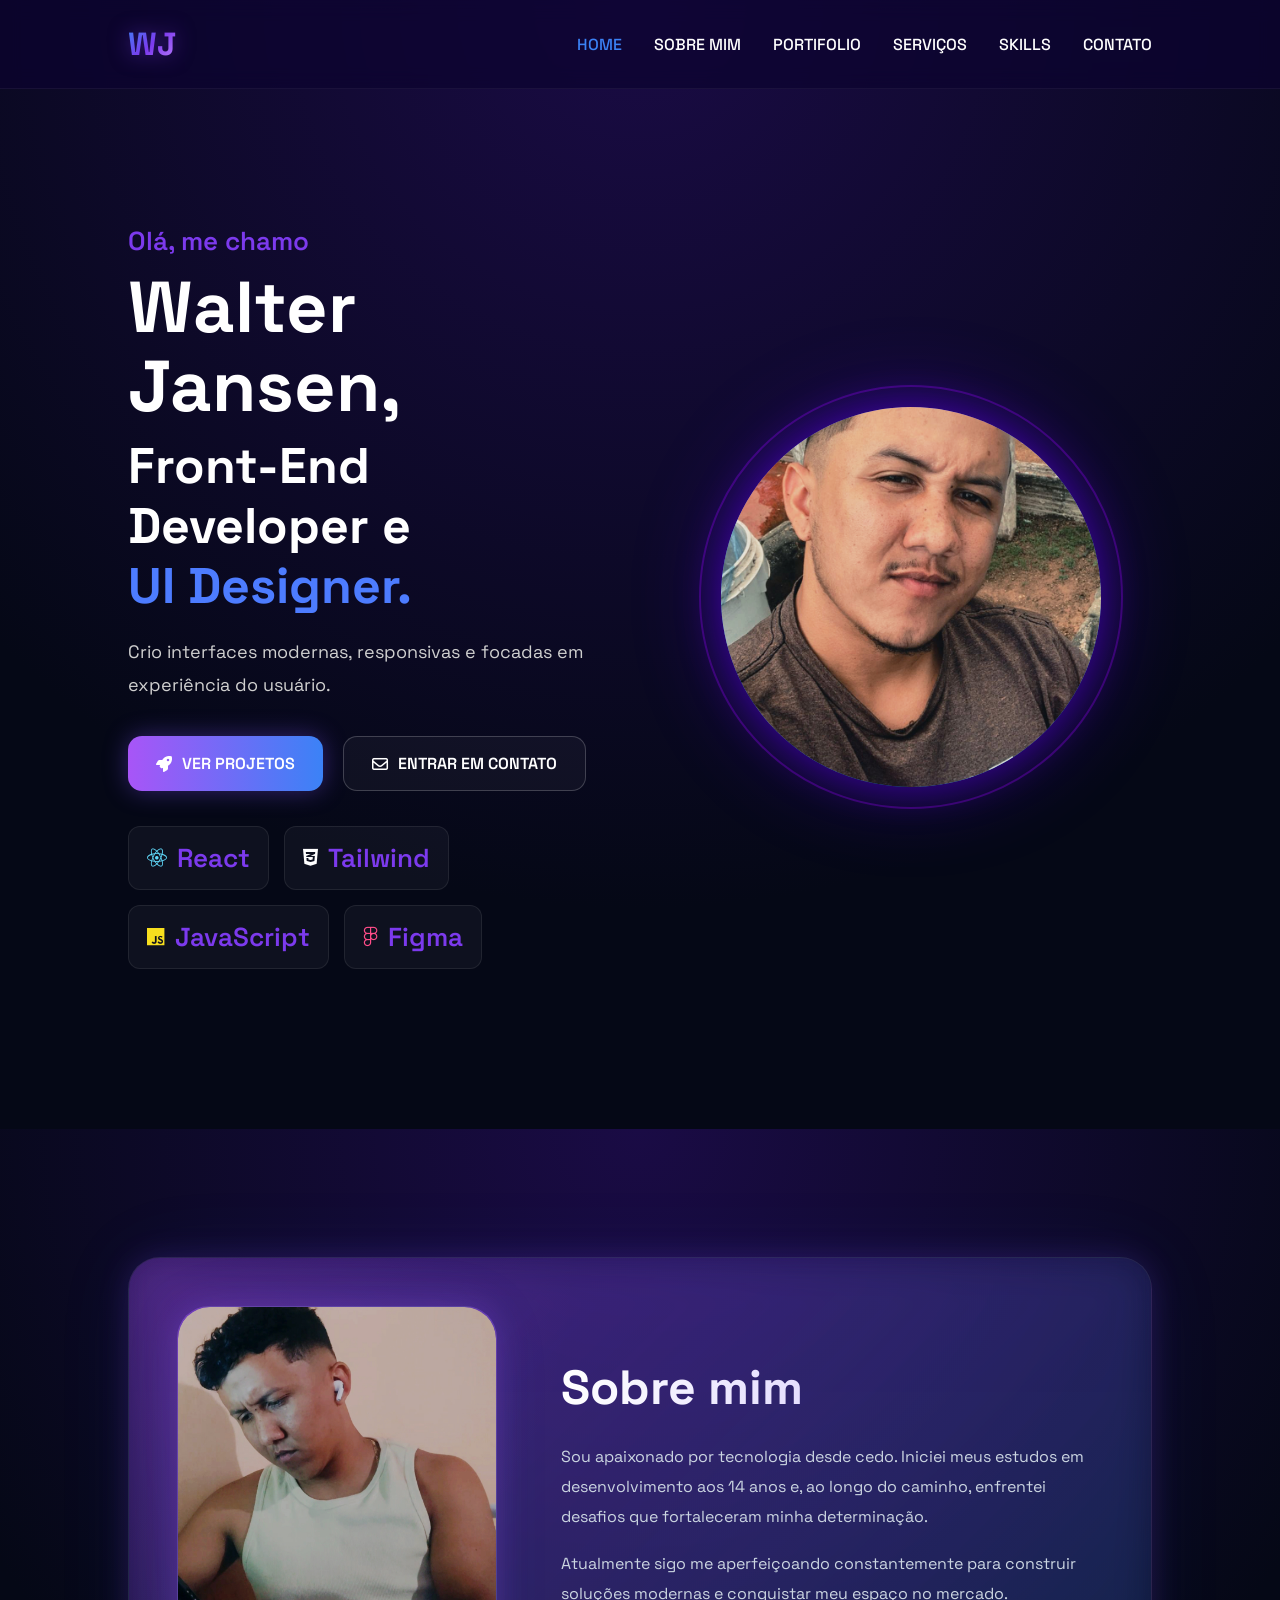
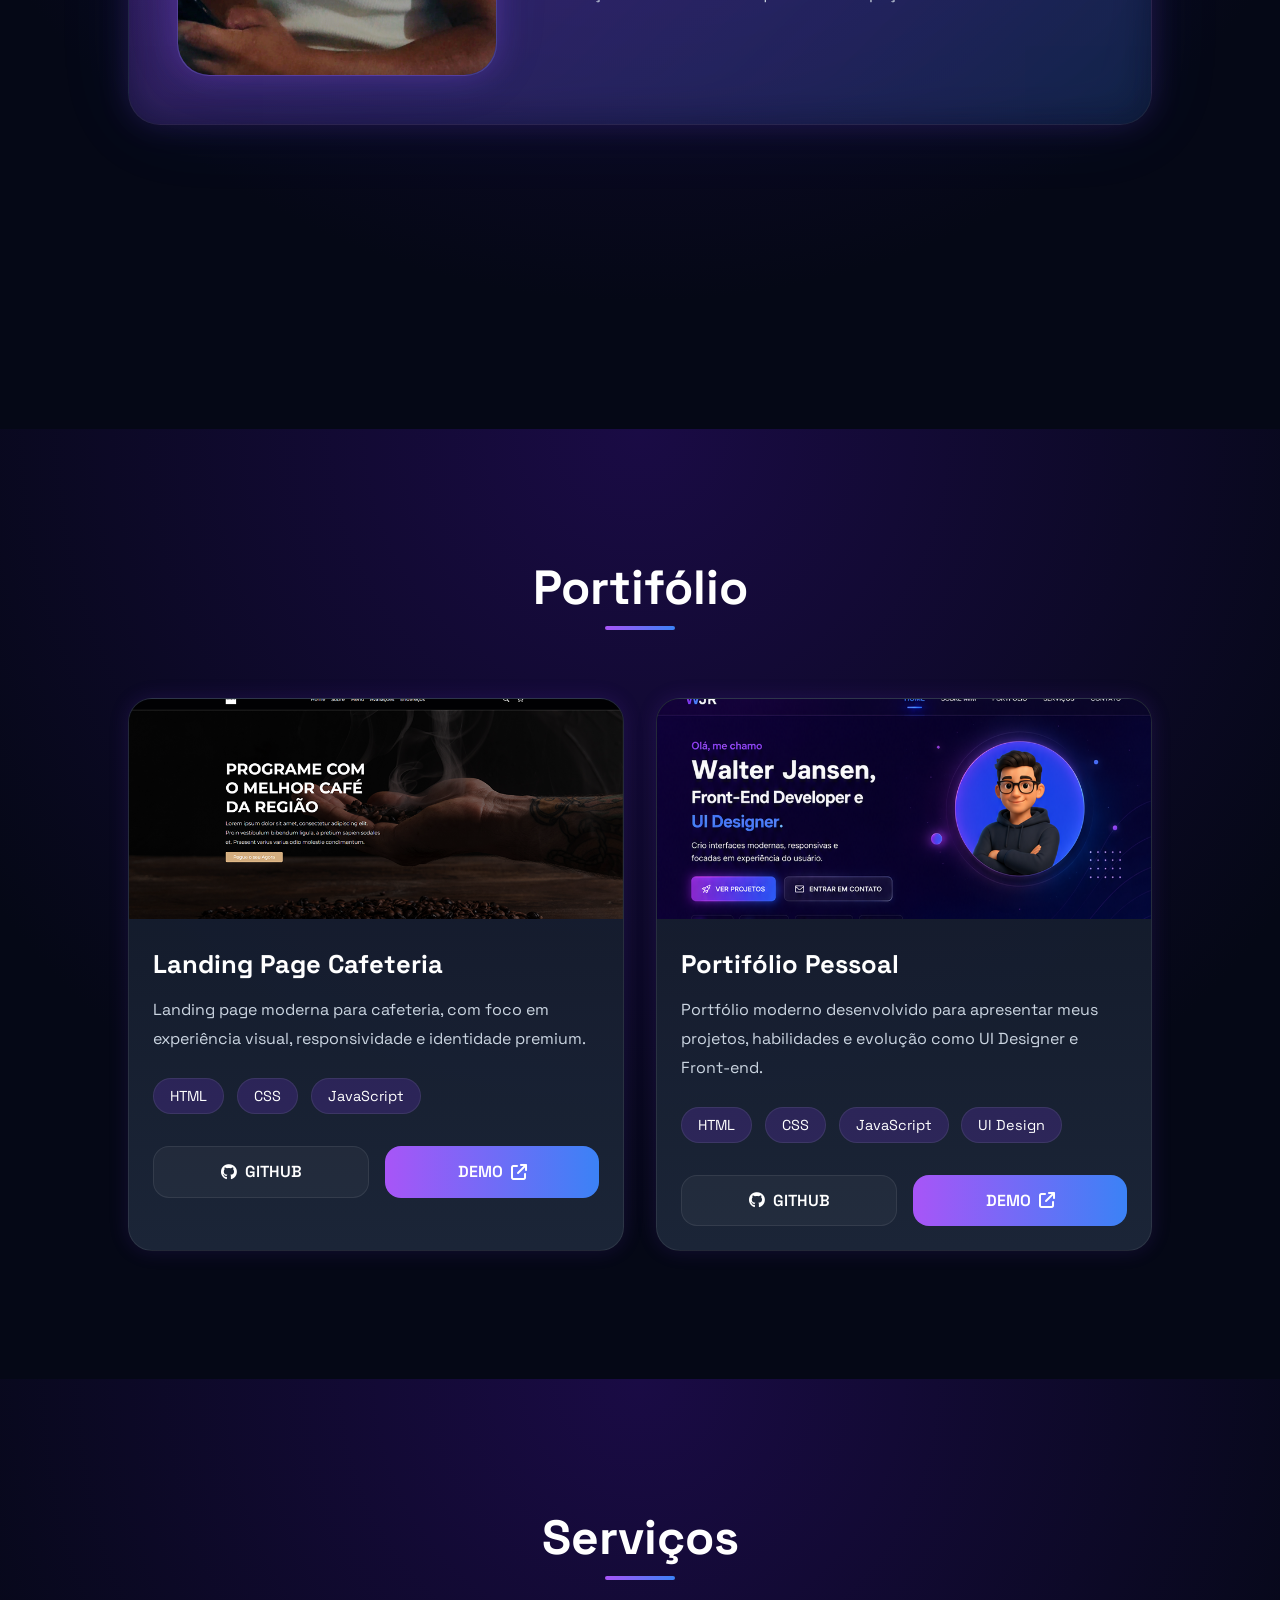
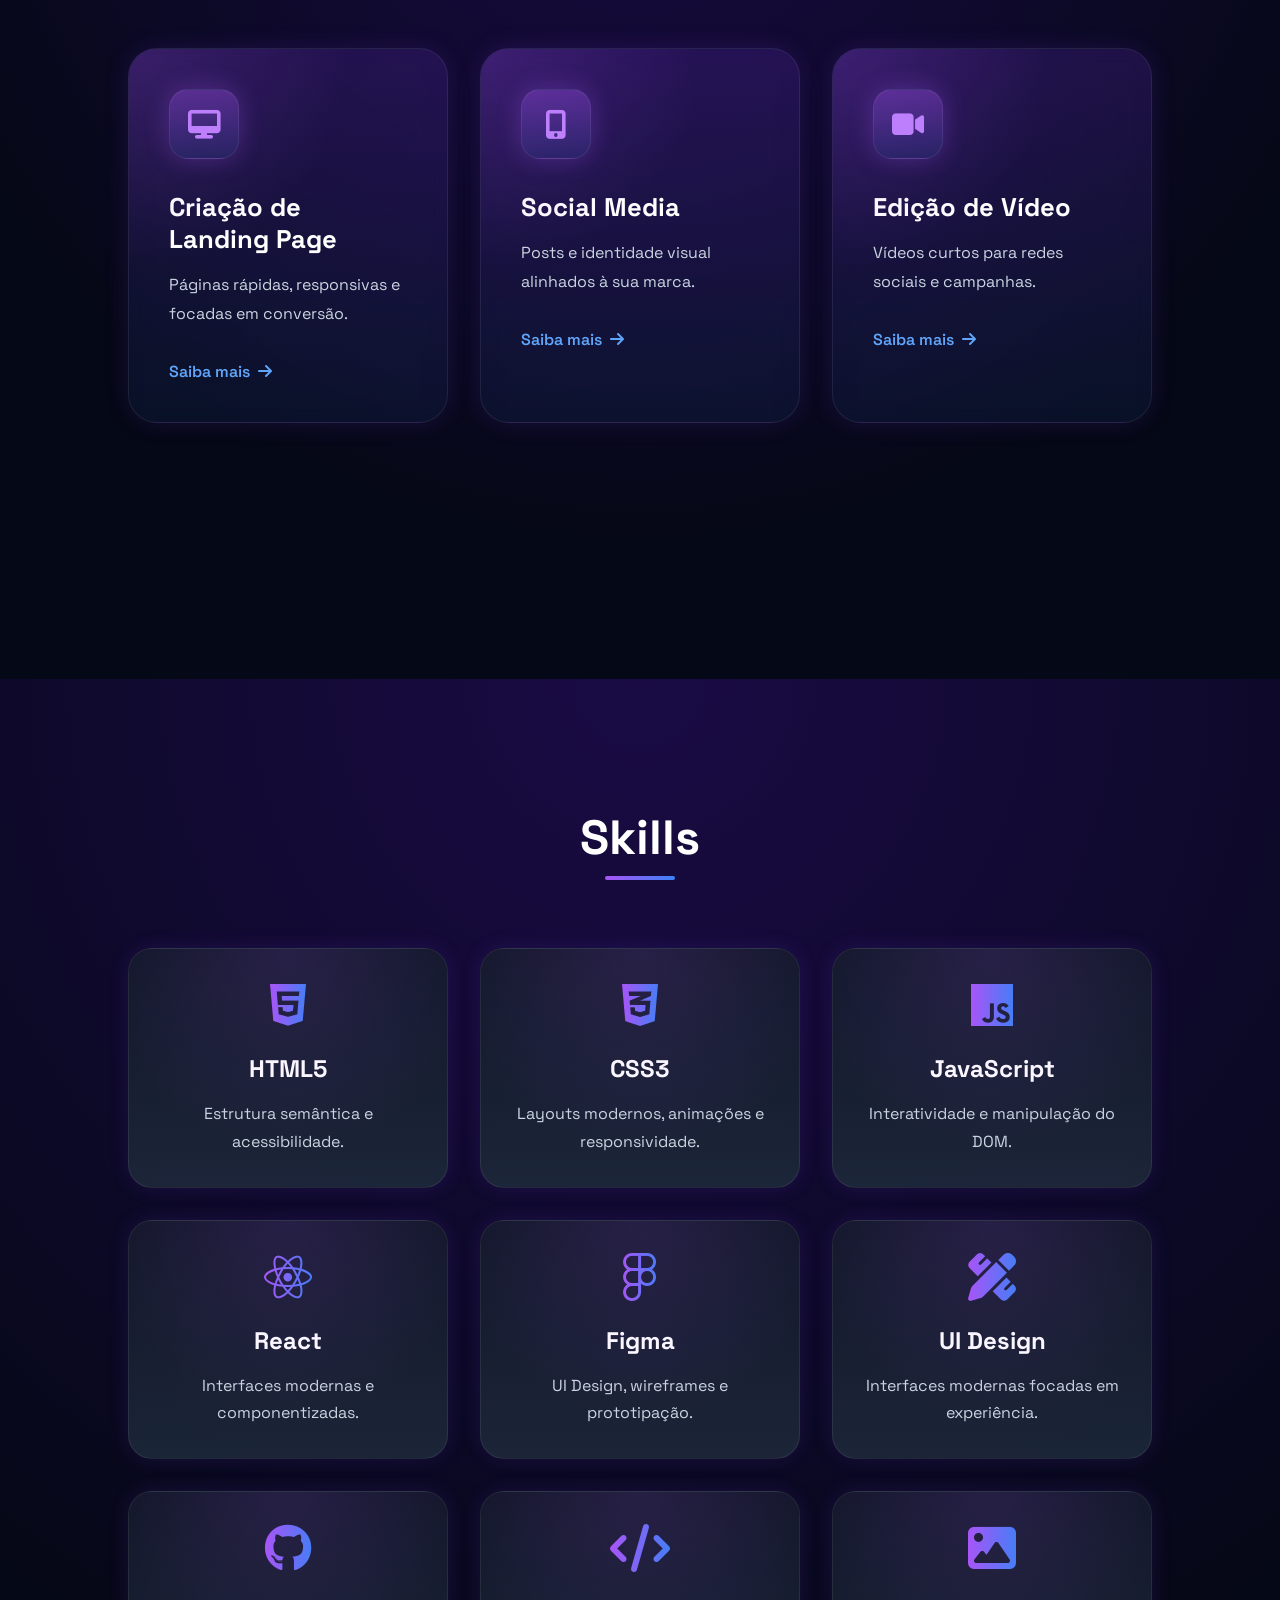
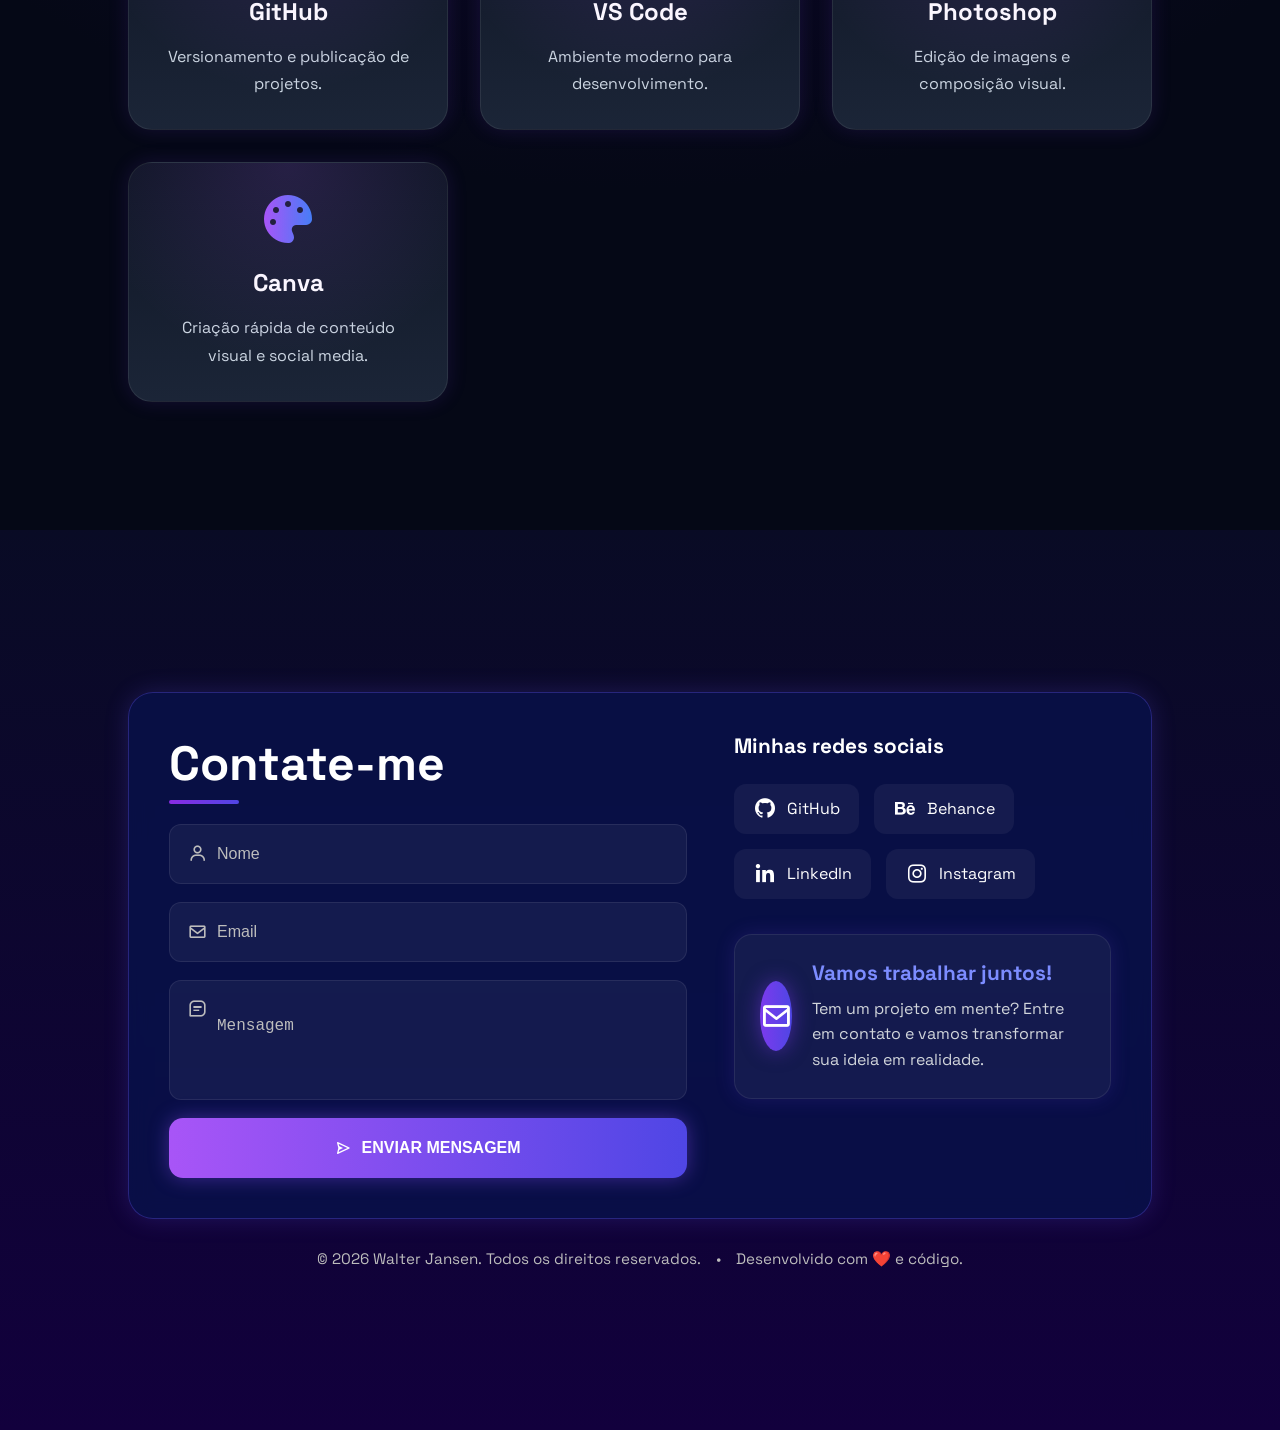
<file: index.html>
<!doctype html>
<html lang="pt-br">
  <head>
    <meta charset="UTF-8" />
    <meta name="viewport" content="width=device-width, initial-scale=1.0" />
    <link rel="stylesheet" href="style.css" />
    <link rel="preconnect" href="https://fonts.googleapis.com" />
    <link rel="preconnect" href="https://fonts.gstatic.com" crossorigin />
    <link rel="icon" type="image/png" href="img/favicon.png" />
    <link
      href="https://fonts.googleapis.com/css2?family=Roboto:ital,wght@0,100..900;1,100..900&family=Space+Grotesk:wght@300..700&display=swap"
      rel="stylesheet"/>
      <link
    rel="stylesheet"
    href="https://cdnjs.cloudflare.com/ajax/libs/font-awesome/6.5.2/css/all.min.css"/>
    <link
    href="https://unpkg.com/boxicons@2.1.4/css/boxicons.min.css"
    rel="stylesheet"/>
    <title>Walter Jansen</title>
  </head>

<body>
<section>
    <header class="header">
    <a href="#" class="logo">W<span>J</SPAn></a>

  <!-- CHECKBOX -->
  <input type="checkbox" id="menu-toggle">

  <!-- ICON MENU -->
  <label for="menu-toggle" class="menu-mobile">
    <i class="fa-solid fa-bars"></i>
  </label>

    <nav class="navbar">
        <a href="#home-container" class="active">Home</a>
        <a href="#about">Sobre Mim</a>
        <a href="#portfolio">Portifolio</a>
        <a href="#services">Serviços</a>
        <a href="#skills">Skills</a>
        <a href="#contact">Contato</a>
    </nav>
</header>

    <div class="home-container" id="home-container">
      <div class="container-text">
        <span>Olá, me chamo</span>
        <h1>Walter Jansen,</h1>
        <h2>Front-End Developer e <br>
        <strong>UI Designer.</strong>
        </h2>
        <p>Crio interfaces modernas, responsivas e focadas em experiência do usuário.</p>

            <div class="buttons">
            <a href="#" class="btn btn-primary">
            <i class="fa-solid fa-rocket"></i>VER PROJETOS</a>

            <a href="#" class="btn btn-secondary">
            <i class="fa-regular fa-envelope"></i>ENTRAR EM CONTATO</a>
            </div>
            

            <div class="skills">
            <div class="skill">
              <i class="fa-brands fa-react"></i>
              <span>React</span>
            </div>

            <div class="skill">
              <i class="fa-brands fa-css3-alt"></i>
              <span>Tailwind</span>
            </div>

            <div class="skill">
              <i class="fa-brands fa-js"></i>
              <span>JavaScript</span>
            </div>

            <div class="skill">
              <i class="fa-brands fa-figma"></i>
              <span>Figma</span>
            </div>
          </div>
        </div>

        <div class="hero-image">
          <div class="circle">
            <img src="IMG/container-walter.jpg" alt="Avatar Walter" />
          </div>
        </div>
      </div>

</section>

<section class="about" id="about">

    <div class="about-card">

        <div class="about-image">
          <div class="image-card">
            <img src="IMG/about-walter.jpg" alt="Walter Jansen">
          </div>
        </div>

        <div class="about-content">
            <h2>Sobre mim</h2>

            <p>
                Sou apaixonado por tecnologia desde cedo.
                Iniciei meus estudos em desenvolvimento aos 14 anos
                e, ao longo do caminho, enfrentei desafios que
                fortaleceram minha determinação.
            </p>

            <p>
                Atualmente sigo me aperfeiçoando constantemente
                para construir soluções modernas e conquistar
                meu espaço no mercado.
            </p>
        </div>

    </div>

</section>


<section class="portfolio" id="portfolio">

    <h2 class="section-title">Portifólio</h2>

    <div class="portfolio-container">

        <!-- CARD 1 -->
        <div class="project-card">

            <div class="project-image">
                <img src="IMG/cafeteria.png" alt="Landing Page Cafeteria">
            </div>

            <div class="project-content">

            <h3>Landing Page Cafeteria</h3>

              <p>
                Landing page moderna para cafeteria,
                 com foco em experiência visual,
                  responsividade e identidade premium.
            </p>

            <div class="project-techs">
               <span>HTML</span>
               <span>CSS</span>
               <span>JavaScript</span>
            </div>
                <div class="project-buttons">
                    <a href="https://github.com/waltjansen825-debug/Site-Cafeteria">
                        <i class="fa-brands fa-github"></i>
                        GITHUB
                    </a>

                    <a href="https://waltjansen825-debug.github.io/Site-Cafeteria/">
                        DEMO
                        <i class="fa-solid fa-arrow-up-right-from-square"></i>
                    </a>
                </div>

            </div>

        </div>

        <!-- CARD 2 -->
        <div class="project-card">

            <div class="project-image">
                <img src="IMG/Portifolio.png" alt="E-commerce">
            </div>

            <div class="project-content">
              <h3>Portifólio Pessoal</h3>

                <p>
                  Portfólio moderno desenvolvido para
                  apresentar meus projetos, habilidades
                  e evolução como UI Designer e Front-end.
                </p>

              <div class="project-techs">
               <span>HTML</span>
               <span>CSS</span>
               <span>JavaScript</span>
               <span>UI Design</span>
               </div>

                <div class="project-buttons">
                    <a href="https://github.com/waltjansen825-debug/Walter-Jansen">
                        <i class="fa-brands fa-github"></i>
                        GITHUB
                    </a>

                    <a href="#">
                        DEMO
                        <i class="fa-solid fa-arrow-up-right-from-square"></i>
                    </a>
                </div>

            </div>
        </div>
        </div>
</section>

<section class="services" id="services">

    <h2 class="section-title">Serviços</h2>

    <div class="services-container">

        <!-- CARD 1 -->
        <div class="service-card">

            <div class="service-icon">
                <i class="fa-solid fa-desktop"></i>
            </div>

            <h3>Criação de Landing Page</h3>

            <p>
                Páginas rápidas, responsivas e
                focadas em conversão.
            </p>

            <a href="#">
                Saiba mais
                <i class="fa-solid fa-arrow-right"></i>
            </a>

        </div>

        <!-- CARD 2 -->
        <div class="service-card">

            <div class="service-icon">
                <i class="fa-solid fa-mobile-screen-button"></i>
            </div>

            <h3>Social Media</h3>

            <p>
                Posts e identidade visual
                alinhados à sua marca.
            </p>

            <a href="#">
                Saiba mais
                <i class="fa-solid fa-arrow-right"></i>
            </a>

        </div>

        <!-- CARD 3 -->
        <div class="service-card">

            <div class="service-icon">
                <i class="fa-solid fa-video"></i>
            </div>

            <h3>Edição de Vídeo</h3>

            <p>
                Vídeos curtos para redes
                sociais e campanhas.
            </p>

            <a href="#">
                Saiba mais
                <i class="fa-solid fa-arrow-right"></i>
            </a>

        </div>

    </div>

</section>

<section class="skills-section" id="skills">

    <h2 class="section-title">Skills</h2>

    <div class="skills-container">

        <!-- FRONT-END -->

        <div class="skill-card">
            <i class="fa-brands fa-html5"></i>
            <h3>HTML5</h3>
            <p>Estrutura semântica e acessibilidade.</p>
        </div>

        <div class="skill-card">
            <i class="fa-brands fa-css3-alt"></i>
            <h3>CSS3</h3>
            <p>Layouts modernos, animações e responsividade.</p>
        </div>

        <div class="skill-card">
            <i class="fa-brands fa-js"></i>
            <h3>JavaScript</h3>
            <p>Interatividade e manipulação do DOM.</p>
        </div>

        <div class="skill-card">
            <i class="fa-brands fa-react"></i>
            <h3>React</h3>
            <p>Interfaces modernas e componentizadas.</p>
        </div>

        <!-- UI DESIGN -->

        <div class="skill-card">
            <i class="fa-brands fa-figma"></i>
            <h3>Figma</h3>
            <p>UI Design, wireframes e prototipação.</p>
        </div>

        <div class="skill-card">
            <i class="fa-solid fa-pen-ruler"></i>
            <h3>UI Design</h3>
            <p>Interfaces modernas focadas em experiência.</p>
        </div>

        <!-- TOOLS -->

        <div class="skill-card">
            <i class="fa-brands fa-github"></i>
            <h3>GitHub</h3>
            <p>Versionamento e publicação de projetos.</p>
        </div>

        <div class="skill-card">
            <i class="fa-solid fa-code"></i>
            <h3>VS Code</h3>
            <p>Ambiente moderno para desenvolvimento.</p>
        </div>

        <div class="skill-card">
            <i class="fa-solid fa-image"></i>
            <h3>Photoshop</h3>
            <p>Edição de imagens e composição visual.</p>
        </div>

        <div class="skill-card">
            <i class="fa-solid fa-palette"></i>
            <h3>Canva</h3>
            <p>Criação rápida de conteúdo visual e social media.</p>
        </div>

    </div>

</section>

<section class="contact" id="contact">
  <div class="contact-container">
    <div class="contact-left">
      <h2>Contate-me</h2>

      <form action="https://formsubmit.co/walterjansen825@gmail.com" method="POST">
        <div class="input-box">
          <i class="bx bx-user"></i>
          <input type="text" name="nome" placeholder="Nome" required/>
        </div>

        <div class="input-box">
          <i class="bx bx-envelope"></i>
          <input type="email" name="email" placeholder="Email" required/>
        </div>

        <div class="input-box textarea-box">
          <i class="bx bx-message-square-detail"></i>
          <textarea name="mensagem" placeholder="Mensagem" required></textarea>
        </div>

        <input
          type="hidden"
          name="_next"
          value="https://waltjansen825-debug.github.io/Walter-Jansen/obrigado.html"/>

        <input
           type="hidden"
           name="_captcha"
           value="false"/>

        <button type="submit" class="btn-contact">
          <i class="bx bx-send"></i>
          ENVIAR MENSAGEM
        </button>
      </form>
    </div>

    <div class="contact-right">
      <h3>Minhas redes sociais</h3>

      <div class="social-links">
        <a href="https://github.com/waltjansen825-debug">
          <i class="bx bxl-github"></i>
          GitHub
        </a>

        <a href="https://www.behance.net/waltterreiis">
          <i class="bx bxl-behance"></i>
          Behance
        </a>

        <a href="https://www.linkedin.com/in/walterjansenn/">
          <i class="bx bxl-linkedin"></i>
          LinkedIn
        </a>

        <a href="https://www.instagram.com/walt_jansen/">
          <i class="bx bxl-instagram"></i>
          Instagram
        </a>
      </div>

      <div class="contact-card">
        <div class="icon-card">
          <i class="bx bx-envelope"></i>
        </div>

        <div>
          <h4>Vamos trabalhar juntos!</h4>
          <p>
            Tem um projeto em mente? Entre em contato e vamos
            transformar sua ideia em realidade.
          </p>
        </div>
      </div>
    </div>
  </div>

  <div class="footer-contact">
    <p>© 2026 Walter Jansen. Todos os direitos reservados.</p>
    <span>•</span>
    <p>Desenvolvido com ❤️ e código.</p>
  </div>
</section>

</body>
</html>
</file>
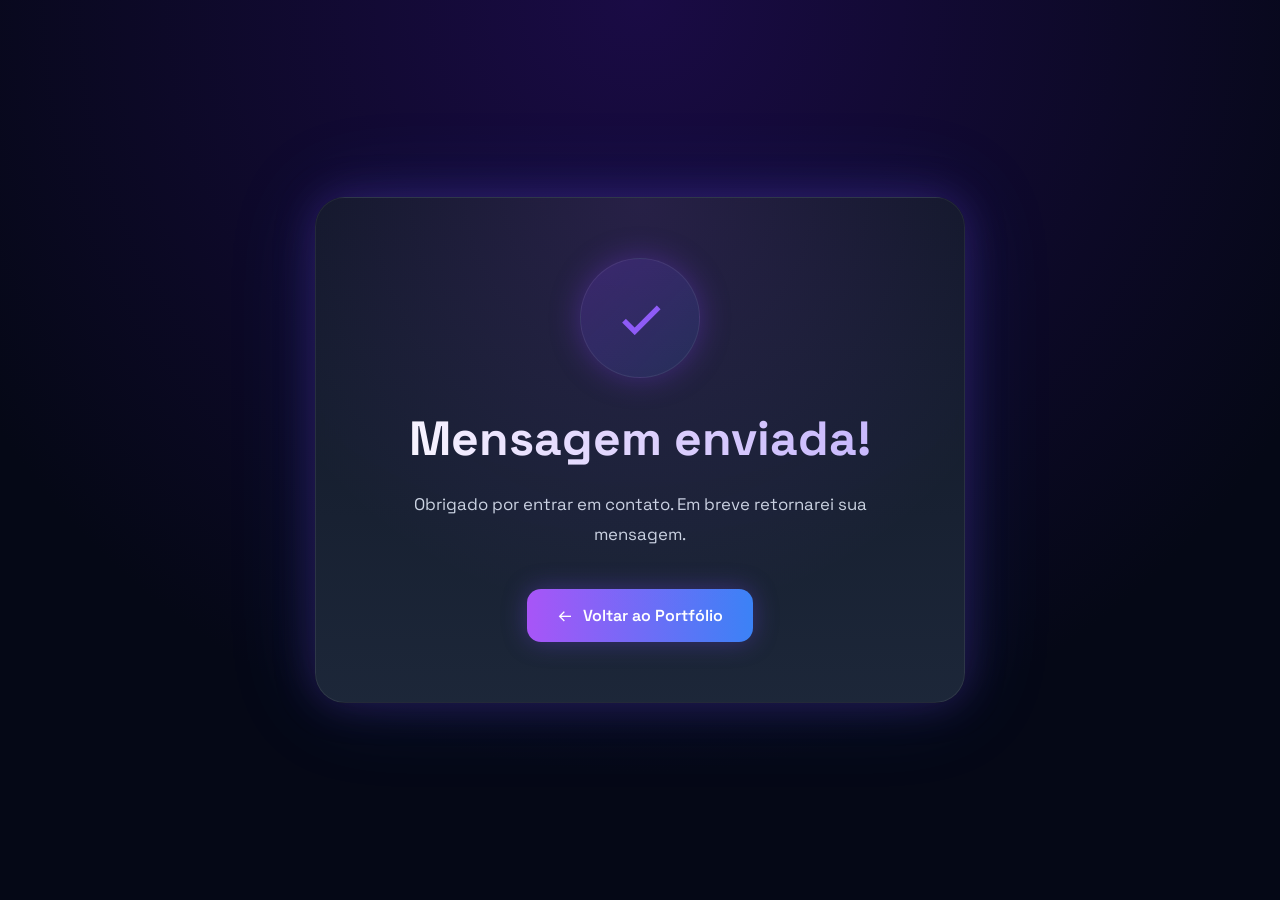
<file: Obrigado.html>
<!doctype html>
<html lang="pt-br">
<head>
  <meta charset="UTF-8" />
  <meta name="viewport" content="width=device-width, initial-scale=1.0"/>

  <title>Mensagem Enviada | Walter Jansen</title>

  <link rel="stylesheet" href="style.css">

  <link rel="preconnect" href="https://fonts.googleapis.com" />
  <link rel="preconnect" href="https://fonts.gstatic.com" crossorigin />

  <link
    href="https://fonts.googleapis.com/css2?family=Space+Grotesk:wght@300..700&display=swap"
    rel="stylesheet"/>

  <link
    href="https://unpkg.com/boxicons@2.1.4/css/boxicons.min.css"
    rel="stylesheet"/>
</head>

<body>

<section class="success-page">

  <div class="success-card">

    <div class="success-icon">
      <i class='bx bx-check'></i>
    </div>

    <h1>Mensagem enviada!</h1>

    <p>
      Obrigado por entrar em contato.
      Em breve retornarei sua mensagem.
    </p>

    <a href="index.html" class="success-btn">
      <i class='bx bx-arrow-back'></i>
      Voltar ao Portfólio
    </a>

  </div>

</section>

</body>
</html>
</file>
<file: style.css>
/* =========================
   ROOT VARIAVÉIS
========================= */

:root {
  --bg-color: #0c042f;
  --secondary-bg: #0b1026;

  --main-color: #7c3aed;
  --secondary-color: #3b82f6;

  --text-color: #ffffff;
  --text-secondary: #cbd5e1;

  --border-color: rgba(255, 255, 255, 0.1);

  --transition: 0.3s ease;
}

/* =========================
   FONTS
========================= */

@import url("https://fonts.googleapis.com/css2?family=Roboto:ital,wght@0,100..900;1,100..900&family=Space+Grotesk:wght@300..700&display=swap");

/* =========================
   FORATANDO CSS
========================= */

* {
  margin: 0;
  padding: 0;
  box-sizing: border-box;
}

html {
  scroll-behavior: smooth;
}

body {
  font-family: "Space Grotesk", sans-serif;
  background: var(--bg-color);
  color: var(--text-color);
  overflow-x: hidden;
}

/* =========================
   HEADER
========================= */

.header {
  position: fixed;
  top: 0;
  left: 0;

  width: 100%;

  display: flex;
  justify-content: space-between;
  align-items: center;

  padding: 1.5rem 10%;

  background: rgba(12, 4, 47, 0.7);
  border-bottom: 1px solid rgba(255, 255, 255, 0.05);
  backdrop-filter: blur(10px);

  z-index: 1000;
}

/* =========================
   LOGO
========================= */

.logo {
  font-size: 2rem;
  font-weight: 700;

  text-decoration: none;

  background: linear-gradient(135deg, #3b82f6, #7c3aed, #c084fc);

  -webkit-background-clip: text;
  -webkit-text-fill-color: transparent;

  filter: drop-shadow(0 0 10px rgba(124, 58, 237, 0.5));
}

/* =========================
   NAVBAR
========================= */

.navbar {
  display: flex;
  gap: 2rem;
}

.navbar a {
  position: relative;

  color: var(--text-color);
  text-decoration: none;
  text-transform: uppercase;

  font-size: 1rem;
  font-weight: 500;

  transition: var(--transition);
}

.navbar a:hover {
  color: #8b5cf6;

  text-shadow:
    0 0 5px #8b5cf6,
    0 0 10px #8b5cf6,
    0 0 20px #8b5cf6;
}

.navbar a.active {
  color: var(--secondary-color);
}

.navbar a::after {
  content: "";

  position: absolute;
  left: 0;
  bottom: -6px;

  width: 0%;
  height: 2px;

  background: linear-gradient(90deg, #3b82f6, #8b5cf6);

  border-radius: 10px;

  transition: 0.3s ease;
}

.navbar a:hover::after {
  width: 100%;
}

/* =========================
   HOME SECTION
========================= */
section {
  min-height: 100vh;
  background: radial-gradient(circle at top, #1a0b45, #050816 70%);
  padding: 10rem 10%;
}

.home-container {
  display: flex;
  justify-content: space-between;
  align-items: center;
  gap: 60px;
  flex-wrap: wrap;
  min-height: 80vh;
  padding-top: 4rem;
}

.container-text {
  flex: 1;
  min-width: 300px;
}

.container-text span {
  color: var(--main-color);
  font-size: 26px;
  font-weight: 600;
}

.container-text h1 {
  font-size: 72px;
  line-height: 1.1;
  margin: 10px 0;
}

.container-text h2 {
  font-size: 50px;
  line-height: 1.2;
  margin-bottom: 20px;
}

.container-text h2 strong {
  color: #4d7cff;
}

.container-text p {
  max-width: 550px;
  color: #cfcfcf;
  font-size: 18px;
  line-height: 1.8;
  margin-bottom: 35px;
}

/* BUTTONS */

.buttons {
  display: flex;
  gap: 20px;
  flex-wrap: wrap;
  margin-bottom: 35px;
}

.btn {
  padding: 16px 28px;
  border-radius: 14px;
  font-size: 16px;
  font-weight: 600;
  text-decoration: none;
  transition: 0.3s;
  display: flex;
  align-items: center;
  gap: 10px;
}

.btn-primary {
  background: linear-gradient(90deg, #a855f7, #3b82f6);
  color: white;
  box-shadow: 0 0 25px rgba(118, 74, 241, 0.4);
}

.btn-primary:hover {
  transform: translateY(-3px);
}

.btn-secondary {
  border: 1px solid rgba(255, 255, 255, 0.2);
  color: white;
  background: rgba(255, 255, 255, 0.04);
}

.btn-secondary:hover {
  background: rgba(255, 255, 255, 0.1);
}

/* SKILLS */

.skills {
  display: flex;
  gap: 15px;
  flex-wrap: wrap;
}

.skill {
  display: flex;
  align-items: center;
  gap: 10px;
  padding: 14px 18px;
  border-radius: 12px;
  background: rgba(255, 255, 255, 0.04);
  border: 1px solid rgba(255, 255, 255, 0.08);
}

.skill i {
  font-size: 20px;
}

.fa-react {
  color: #61dafb;
}

.fa-js {
  color: #f7df1e;
}

.fa-figma {
  color: #ff4d89;
}

/* IMAGE */

.hero-image {
  flex: 1;
  display: flex;
  justify-content: center;
  min-width: 300px;
}

.circle {
  width: 380px;
  height: 380px;
  border-radius: 50%;
  background: linear-gradient(180deg, #5b4dff, #2d7cff);
  display: flex;
  justify-content: center;
  align-items: center;
  position: relative;
  box-shadow:
    0 0 40px rgba(98, 0, 255, 0.5),
    0 0 90px rgba(98, 0, 255, 0.3);

    max-width: 100%;
}

.circle::before {
  content: "";
  position: absolute;
  width: 420px;
  height: 420px;
  border-radius: 50%;
  border: 2px solid rgba(153, 0, 255, 0.3);
}

.circle img {
  width: 100%;
  height: 100%;
  object-fit: cover;
  border-radius: 50%;
}

.circle::after {
  content: "";

  position: absolute;
  inset: -12px;

  border-radius: 50%;

  border: 2px solid rgb(255, 255, 255, 0.8, green, blue);

  animation: pulse 4s infinite;
}

@keyframes pulse {
  0% {
    transform: scale(1);
    opacity: 1;
  }

  50% {
    transform: scale(1.03);
    opacity: 0.5;
  }

  100% {
    transform: scale(1);
    opacity: 1;
  }
}

.btn,
.skill,
.navbar a {
  transition:
    transform 0.3s ease,
    background 0.3s ease,
    color 0.3s ease,
    box-shadow 0.3s ease;
}

/* =========================
   ABOUT
========================= */

.about {
    padding: 8rem 10%;
}

.about-card {
    display: flex;
    align-items: center;
    gap: 4rem;

    background:
    linear-gradient(
        135deg,
        rgba(124,58,237,0.18),
        rgba(59,130,246,0.12)
    );

    border: 1px solid rgba(255,255,255,0.08);

    border-radius: 2rem;

    padding: 3rem;

    backdrop-filter: blur(12px);

    box-shadow:
        0 0 30px rgba(124,58,237,0.2),
        0 0 80px rgba(59,130,246,0.08);

    position: relative;

    overflow: hidden;
}

.about-card::before {
    content: "";

    position: absolute;

    inset: 0;

    background:
    radial-gradient(
        circle at top left,
        rgba(168,85,247,0.15),
        transparent 40%
    );

    pointer-events: none;
}

.about-image  {
  display: flex;
  align-items: center;
  justify-content: center;
}

.image-card {
  width: 320px;
  height: 370px;
  
  display: flex;
  align-items: center;
  justify-content: center;

  background:
    linear-gradient(
        180deg,
        rgba(124,58,237,0.25),
        rgba(59,130,246,0.08)
    );

    border: 1px solid rgba(255,255,255,0.08);

    border-radius: 2rem;

    box-shadow:
        0 0 30px rgba(168,85,247,0.25),
        0 0 60px rgba(59,130,246,0.08);

    backdrop-filter: blur(10px);

    position: relative;

    overflow: hidden;
}
.image-card img {
    width: 100%;
    height: 100%;

    object-fit: cover;

    border-radius: 2rem;

    z-index: 2;

}

.image-card::before {
    content: "";

    position: absolute;
    inset: 0;

    background:
    radial-gradient(
        circle at top,
        rgba(168,85,247,0.18),
        transparent 60%
    );
}

.about-content {
    flex: 1;
}

.about-content h2 {
    font-size: 3rem;

    margin-bottom: 1.5rem;
}

.about-content p {
    color: var(--text-secondary);

    line-height: 1.9;

    margin-bottom: 1rem;

    max-width: 700px;
}

.about-card::after {
    content: "";

    position: absolute;

    inset: -2px;

    border-radius: 2rem;

    background:
    linear-gradient(
        135deg,
        rgba(168,85,247,0.4),
        rgba(59,130,246,0.2)
    );

    z-index: -1;

    filter: blur(20px);

    opacity: 0.6;
}

.about-content h2 {
    background: linear-gradient(
        90deg,
        #ffffff,
        #c4b5fd
    );

    -webkit-background-clip: text;
    -webkit-text-fill-color: transparent;
}

/* =========================
   PORTFOLIO
========================= */

.portfolio {
    padding: 8rem 10%;
}

.section-title {
    position: relative;

    width: fit-content;

    margin: 0 auto 5rem;

    font-size: 3rem;
    font-weight: 700;
}

.section-title::after {
    content: "";

    position: absolute;

    left: 50%;
    bottom: -12px;

    transform: translateX(-50%);

    width: 70px;
    height: 4px;

    border-radius: 999px;

    background:
    linear-gradient(
        90deg,
        #a855f7,
        #3b82f6
    );
}

.portfolio-container {
    display: grid;

    grid-template-columns:
    repeat(auto-fit, minmax(320px, 1fr));

    gap: 2rem;
}

.project-card {
    background:
    linear-gradient(
        180deg,
        rgba(17,24,39,0.9),
        rgba(30,41,59,0.9)
    );

    border: 1px solid rgba(255,255,255,0.08);

    border-radius: 1.5rem;

    overflow: hidden;

    transition: 0.4s ease;

    position: relative;

    box-shadow:
        0 0 20px rgba(124,58,237,0.15);
}

.project-card:hover {
    transform: translateY(-10px);

    box-shadow:
        0 0 40px rgba(168,85,247,0.35),
        0 0 80px rgba(59,130,246,0.15);
}

.project-image img {
    width: 100%;
    height: 220px;

    object-fit: cover;
    transition: 0.4s ease;
}

.project-image {
  overflow: hidden;
}

.project-card:hover .project-image img {
  transform: scale(1.05);
}

.project-content {
    padding: 1.5rem;
}

.project-content h3 {
    font-size: 1.6rem;

    margin-bottom: 1rem;
}

.project-content p {
    color: var(--text-secondary);

    line-height: 1.8;

    margin-bottom: 1.5rem;
}

.project-techs {
    display: flex;
    flex-wrap: wrap;
    gap: 0.8rem;

    margin-bottom: 2rem;
}

.project-techs span {
    padding: 0.5rem 1rem;

    background:
    rgba(124,58,237,0.2);

    border: 1px solid rgba(255,255,255,0.08);

    border-radius: 999px;

    font-size: 0.9rem;
}

.project-buttons {
    display: flex;
    gap: 1rem;
}

.project-buttons a {
    flex: 1;

    display: flex;
    align-items: center;
    justify-content: center;
    gap: 0.5rem;

    padding: 0.9rem;

    text-decoration: none;

    border-radius: 1rem;

    font-weight: 600;

    transition: 0.3s ease;
}

.project-buttons a:first-child {
    background:
    rgba(255,255,255,0.04);

    border: 1px solid rgba(255,255,255,0.08);

    color: white;
}

.project-buttons a:last-child {
    background:
    linear-gradient(
        90deg,
        #a855f7,
        #3b82f6
    );

    color: white;
}

.project-buttons a:hover {
    transform: translateY(-3px);
}

.portfolio-button {
    margin-top: 4rem;

    display: flex;
    justify-content: center;
}

/* =========================
   SERVICES
========================= */

.services {
    padding: 8rem 10%;
}

.services-container {
    display: grid;

    grid-template-columns:
    repeat(auto-fit, minmax(320px, 1fr));

    gap: 2rem;
}

.service-card {
    position: relative;

    padding: 2.5rem;

    border-radius: 1.8rem;

    background:
    linear-gradient(
        180deg,
        rgba(124,58,237,0.18),
        rgba(59,130,246,0.08)
    );

    border: 1px solid rgba(255,255,255,0.08);

    overflow: hidden;

    transition: 0.4s ease;

    backdrop-filter: blur(10px);

    box-shadow:
        0 0 25px rgba(124,58,237,0.15);
}

.service-card:hover {
    transform: translateY(-8px);

    box-shadow:
        0 0 40px rgba(168,85,247,0.35),
        0 0 80px rgba(59,130,246,0.12);
}

.service-card::before {
    content: "";

    position: absolute;

    inset: 0;

    background:
    radial-gradient(
        circle at top left,
        rgba(168,85,247,0.2),
        transparent 45%
    );

    pointer-events: none;
}

.service-icon {
    width: 70px;
    height: 70px;

    display: flex;
    align-items: center;
    justify-content: center;

    border-radius: 1.2rem;

    margin-bottom: 2rem;

    background:
    linear-gradient(
        180deg,
        rgba(168,85,247,0.35),
        rgba(59,130,246,0.12)
    );

    border: 1px solid rgba(255,255,255,0.08);

    box-shadow:
        0 0 25px rgba(168,85,247,0.3);
}

.service-icon i {
    font-size: 1.8rem;

    color: #c084fc;
}

.service-card h3 {
    font-size: 1.6rem;

    margin-bottom: 1rem;
}

.service-card p {
    color: var(--text-secondary);

    line-height: 1.8;

    margin-bottom: 2rem;
}

.service-card a {
    display: inline-flex;
    align-items: center;
    gap: 0.5rem;

    text-decoration: none;

    font-weight: 600;

    color: #60a5fa;

    transition: 0.3s ease;
}

.service-card a:hover {
    gap: 0.8rem;

    color: #c084fc;
}

/*  skill */

/* =========================
   SKILLS
========================= */

.skills-section {
    padding: 8rem 10%;
}

.skills-container {
    display: grid;

    grid-template-columns:
    repeat(auto-fit, minmax(250px, 1fr));

    gap: 2rem;
}

.skill-card {
    padding: 2rem;

    border-radius: 1.5rem;

    background:
    linear-gradient(
        180deg,
        rgba(17,24,39,0.9),
        rgba(30,41,59,0.9)
    );

    border: 1px solid rgba(255,255,255,0.08);

    text-align: center;

    transition: 0.4s ease;

    position: relative;

    overflow: hidden;

    box-shadow:
    0 0 20px rgba(124,58,237,0.15);
}

.skill-card::before {
    content: "";

    position: absolute;
    inset: 0;

    background:
    radial-gradient(
        circle at top,
        rgba(168,85,247,0.15),
        transparent 70%
    );

    pointer-events: none;
}

.skill-card:hover {
    transform: translateY(-10px);

    border-color: rgba(168,85,247,0.4);

    box-shadow:
    0 0 40px rgba(168,85,247,0.35),
    0 0 80px rgba(59,130,246,0.15);
}

.skill-card i {
    font-size: 3rem;

    margin-bottom: 1.5rem;

    background:
    linear-gradient(
        90deg,
        #a855f7,
        #3b82f6
    );

    -webkit-background-clip: text;
    -webkit-text-fill-color: transparent;
}

.skill-card h3 {
    font-size: 1.5rem;

    margin-bottom: 1rem;
}

.skill-card p {
    color: var(--text-secondary);

    line-height: 1.7;
}

/* CONTACT */

.contact {
  width: 100%;
  min-height: 100vh;
  padding: 80px 10%;
  background: linear-gradient(180deg, #090b25, #12003d);
  display: flex;
  flex-direction: column;
  justify-content: center;
}

.contact-container {
  width: 100%;
  display: flex;
  justify-content: space-between;
  gap: 40px;
  background: rgba(8, 18, 75, 0.8);
  border: 1px solid rgba(113, 89, 255, 0.3);
  border-radius: 25px;
  padding: 40px;
  backdrop-filter: blur(10px);
  box-shadow: 0 0 25px rgba(108, 92, 255, 0.2);
}

.contact-left {
  width: 55%;
}

.contact-left h2 {
  font-size: 3rem;
  margin-bottom: 30px;
  position: relative;
}

.contact-left h2::after {
  content: "";
  width: 70px;
  height: 4px;
  background: linear-gradient(to right, #8a2be2, #4f46e5);
  position: absolute;
  left: 0;
  bottom: -10px;
  border-radius: 10px;
}

.input-box {
  width: 100%;
  height: 60px;
  background: rgba(255, 255, 255, 0.05);
  border: 1px solid rgba(255, 255, 255, 0.08);
  border-radius: 12px;
  margin-bottom: 18px;
  display: flex;
  align-items: center;
  padding: 0 18px;
  transition: 0.3s ease;
}

.input-box:hover {
  border-color: #7c3aed;
}

.input-box i {
  font-size: 1.2rem;
  color: #bdbdbd;
  margin-right: 10px;
}

.input-box input,
.input-box textarea {
  width: 100%;
  background: transparent;
  border: none;
  outline: none;
  color: #fff;
  font-size: 1rem;
}

.input-box textarea {
  resize: none;
  height: 100px;
  padding-top: 18px;
}

.textarea-box {
  height: 120px;
  align-items: flex-start;
  padding-top: 18px;
}

.input-box input::placeholder,
.input-box textarea::placeholder {
  color: #bdbdbd;
}

.btn-contact {
  width: 100%;
  height: 60px;
  border: none;
  border-radius: 14px;
  background: linear-gradient(to right, #a855f7, #4f46e5);
  color: white;
  font-size: 1rem;
  font-weight: 600;
  cursor: pointer;
  transition: 0.3s ease;
  display: flex;
  justify-content: center;
  align-items: center;
  gap: 10px;
  box-shadow: 0 0 20px rgba(140, 82, 255, 0.4);
}

.btn-contact:hover {
  transform: translateY(-3px);
  box-shadow: 0 0 25px rgba(140, 82, 255, 0.6);
}

/* RIGHT SIDE */

.contact-right {
  width: 40%;
}

.contact-right h3 {
  margin-bottom: 25px;
  font-size: 1.3rem;
}

.social-links {
  display: flex;
  flex-wrap: wrap;
  gap: 15px;
  margin-bottom: 35px;
}

.social-links a {
  display: flex;
  align-items: center;
  gap: 10px;
  text-decoration: none;
  color: white;
  background: rgba(255, 255, 255, 0.05);
  padding: 12px 18px;
  border-radius: 12px;
  transition: 0.3s ease;
  border: 1px solid transparent;
}

.social-links a:hover {
  border-color: #7c3aed;
  transform: translateY(-4px);
}

.social-links i {
  font-size: 1.5rem;
}

/* CARD */

.contact-card {
  width: 100%;
  display: flex;
  align-items: center;
  gap: 20px;
  background: rgba(255, 255, 255, 0.05);
  border-radius: 18px;
  padding: 25px;
  border: 1px solid rgba(255, 255, 255, 0.08);
  box-shadow: 0 0 20px rgba(130, 70, 255, 0.15);
}

.icon-card {
  width: 70px;
  height: 70px;
  border-radius: 50%;
  background: linear-gradient(to right, #7c3aed, #4f46e5);
  display: flex;
  justify-content: center;
  align-items: center;
  box-shadow: 0 0 20px rgba(124, 58, 237, 0.5);
}

.icon-card i {
  font-size: 2rem;
}

.contact-card h4 {
  font-size: 1.3rem;
  margin-bottom: 10px;
  color: #7c8cff;
}

.contact-card p {
  color: #d1d5db;
  line-height: 1.6;
}

/* FOOTER */

.footer-contact {
  width: 100%;
  margin-top: 30px;
  display: flex;
  justify-content: center;
  gap: 15px;
  color: #bdbdbd;
  font-size: 0.95rem;
  flex-wrap: wrap;
}

/* RESPONSIVO */

@media (max-width: 991px) {
  .contact-container {
    flex-direction: column;
  }

  .contact-left,
  .contact-right {
    width: 100%;
  }
}

@media (max-width: 600px) {
  .contact {
    padding: 50px 5%;
  }

  .contact-container {
    padding: 25px;
  }

  .contact-left h2 {
    font-size: 2.2rem;
  }

  .social-links {
    flex-direction: column;
  }

  .footer-contact {
    text-align: center;
  }
}

/* responsividade */

/* ========================= */
/* MENU HAMBURGUER */
/* ========================= */

.menu-mobile {
  display: none;
  font-size: 2rem;
  color: #fff;
  cursor: pointer;
  z-index: 1001;
}

/* ESCONDE CHECKBOX */
#menu-toggle {
  display: none;
}

/* ========================= */
/* RESPONSIVO */
/* ========================= */

@media (max-width: 991px) {

  .header {
    padding: 20px 5%;
    position: relative;
  }

  .menu-mobile {
    display: block;
  }

  .navbar {
    position: absolute;
    top: 100%;
    right: -100%;
    width: 260px;
    height: 100vh;
    background: rgba(5, 8, 22, 0.98);
    backdrop-filter: blur(15px);
    display: flex;
    flex-direction: column;
    align-items: center;
    padding-top: 50px;
    gap: 30px;
    transition: .4s ease;
    border-left: 1px solid rgba(255,255,255,0.08);
  }

  .navbar a {
    font-size: 1.1rem;
  }

  /* ABRIR MENU */

  #menu-toggle:checked ~ .navbar {
    right: 0;
  }

  /* HOME */

  .home-container {
    flex-direction: column-reverse;
    text-align: center;
    gap: 50px;
    padding: 120px 5% 80px;
  }

  .container-text h1 {
    font-size: 3rem;
  }

  .container-text h2 {
    font-size: 2rem;
  }

  .buttons {
    justify-content: center;
    flex-wrap: wrap;
  }

  .skills {
    justify-content: center;
    flex-wrap: wrap;
  }

  .circle  {
    width: 320px;
    height: 320px;
  }

  .circle::before {
    width: 350px;
    height: 350px;
  }

  /* ABOUT */

  .about-card {
    flex-direction: column;
    text-align: center;
    padding: 40px 25px;
  }

  .about-content {
    width: 100%;
  }

  /* PORTFOLIO */

  .portfolio-container {
    grid-template-columns: 1fr;
  }

  /* SERVICES */

  .services-container {
    grid-template-columns: 1fr;
  }

  /* SKILLS */

  .skills-container {
    grid-template-columns: repeat(2, 1fr);
  }

  /* CONTACT */

  .contact-container {
    flex-direction: column;
  }

  .contact-left,
  .contact-right {
    width: 100%;
  }

  .social-links {
    justify-content: center;
    flex-wrap: wrap;
  }
}

/* MOBILE */

@media (max-width: 600px) {

  .container-text h1 {
    font-size: 2.4rem;
  }

  .container-text h2 {
    font-size: 1.6rem;
  }

  .container-text p {
    font-size: .95rem;
  }

  .circle {
    width: 240px;
    height: 240px;
  }

  .circle::before {
    width: 270px;
    height: 270px;
  }

  .circle img {
    width: 100%;
    height: 100%;
    object-fit: cover;
  }

  .buttons {
    flex-direction: column;
    width: 100%;
  }

  .btn {
    width: 100%;
    justify-content: center;
  }

  .skills-container {
    grid-template-columns: 1fr;
  }

  .section-title {
    font-size: 2rem;
  }

  .footer-contact {
    flex-direction: column;
    text-align: center;
  }
}

/* =========================
   SUCCESS PAGE
========================= */

.success-page {
  width: 100%;
  min-height: 100vh;

  display: flex;
  align-items: center;
  justify-content: center;

  padding: 40px;

  background:
  radial-gradient(circle at top, #1a0b45, #050816 70%);
}

.success-card {
  width: 100%;
  max-width: 650px;

  padding: 60px 40px;

  text-align: center;

  border-radius: 30px;

  background:
  linear-gradient(
    180deg,
    rgba(17,24,39,0.95),
    rgba(30,41,59,0.95)
  );

  border: 1px solid rgba(255,255,255,0.08);

  backdrop-filter: blur(12px);

  box-shadow:
    0 0 40px rgba(124,58,237,0.25),
    0 0 90px rgba(59,130,246,0.15);

  position: relative;

  overflow: hidden;

  animation: successFade 0.8s ease;
}

.success-card::before {
  content: "";

  position: absolute;
  inset: 0;

  background:
  radial-gradient(
    circle at top,
    rgba(168,85,247,0.15),
    transparent 70%
  );

  pointer-events: none;
}

.success-icon {
  width: 120px;
  height: 120px;

  margin: 0 auto 30px;

  display: flex;
  align-items: center;
  justify-content: center;

  border-radius: 50%;

  background:
  linear-gradient(
    135deg,
    rgba(124,58,237,0.25),
    rgba(59,130,246,0.15)
  );

  border: 1px solid rgba(255,255,255,0.08);

  box-shadow:
    0 0 30px rgba(124,58,237,0.35);
}

.success-icon i {
  font-size: 4rem;
  color: #8b5cf6;
}

.success-card h1 {
  font-size: 3rem;

  margin-bottom: 20px;

  background:
  linear-gradient(
    90deg,
    #ffffff,
    #c4b5fd
  );

  -webkit-background-clip: text;
  -webkit-text-fill-color: transparent;
}

.success-card p {
  color: var(--text-secondary);

  line-height: 1.8;

  max-width: 500px;

  margin: 0 auto 40px;

  font-size: 1.05rem;
}

.success-btn {
  display: inline-flex;
  align-items: center;
  justify-content: center;
  gap: 10px;

  padding: 16px 30px;

  border-radius: 14px;

  text-decoration: none;

  font-weight: 600;

  color: white;

  background:
  linear-gradient(
    90deg,
    #a855f7,
    #3b82f6
  );

  transition: 0.3s ease;

  box-shadow:
    0 0 25px rgba(118,74,241,0.35);
}

.success-btn:hover {
  transform: translateY(-4px);

  box-shadow:
    0 0 40px rgba(168,85,247,0.45);
}

@keyframes successFade {

  from {
    opacity: 0;
    transform: translateY(40px);
  }

  to {
    opacity: 1;
    transform: translateY(0);
  }

}

/* RESPONSIVO */

@media (max-width: 600px) {

  .success-card {
    padding: 45px 25px;
  }

  .success-card h1 {
    font-size: 2.2rem;
  }

  .success-icon {
    width: 95px;
    height: 95px;
  }

  .success-icon i {
    font-size: 3rem;
  }

}
</file>
